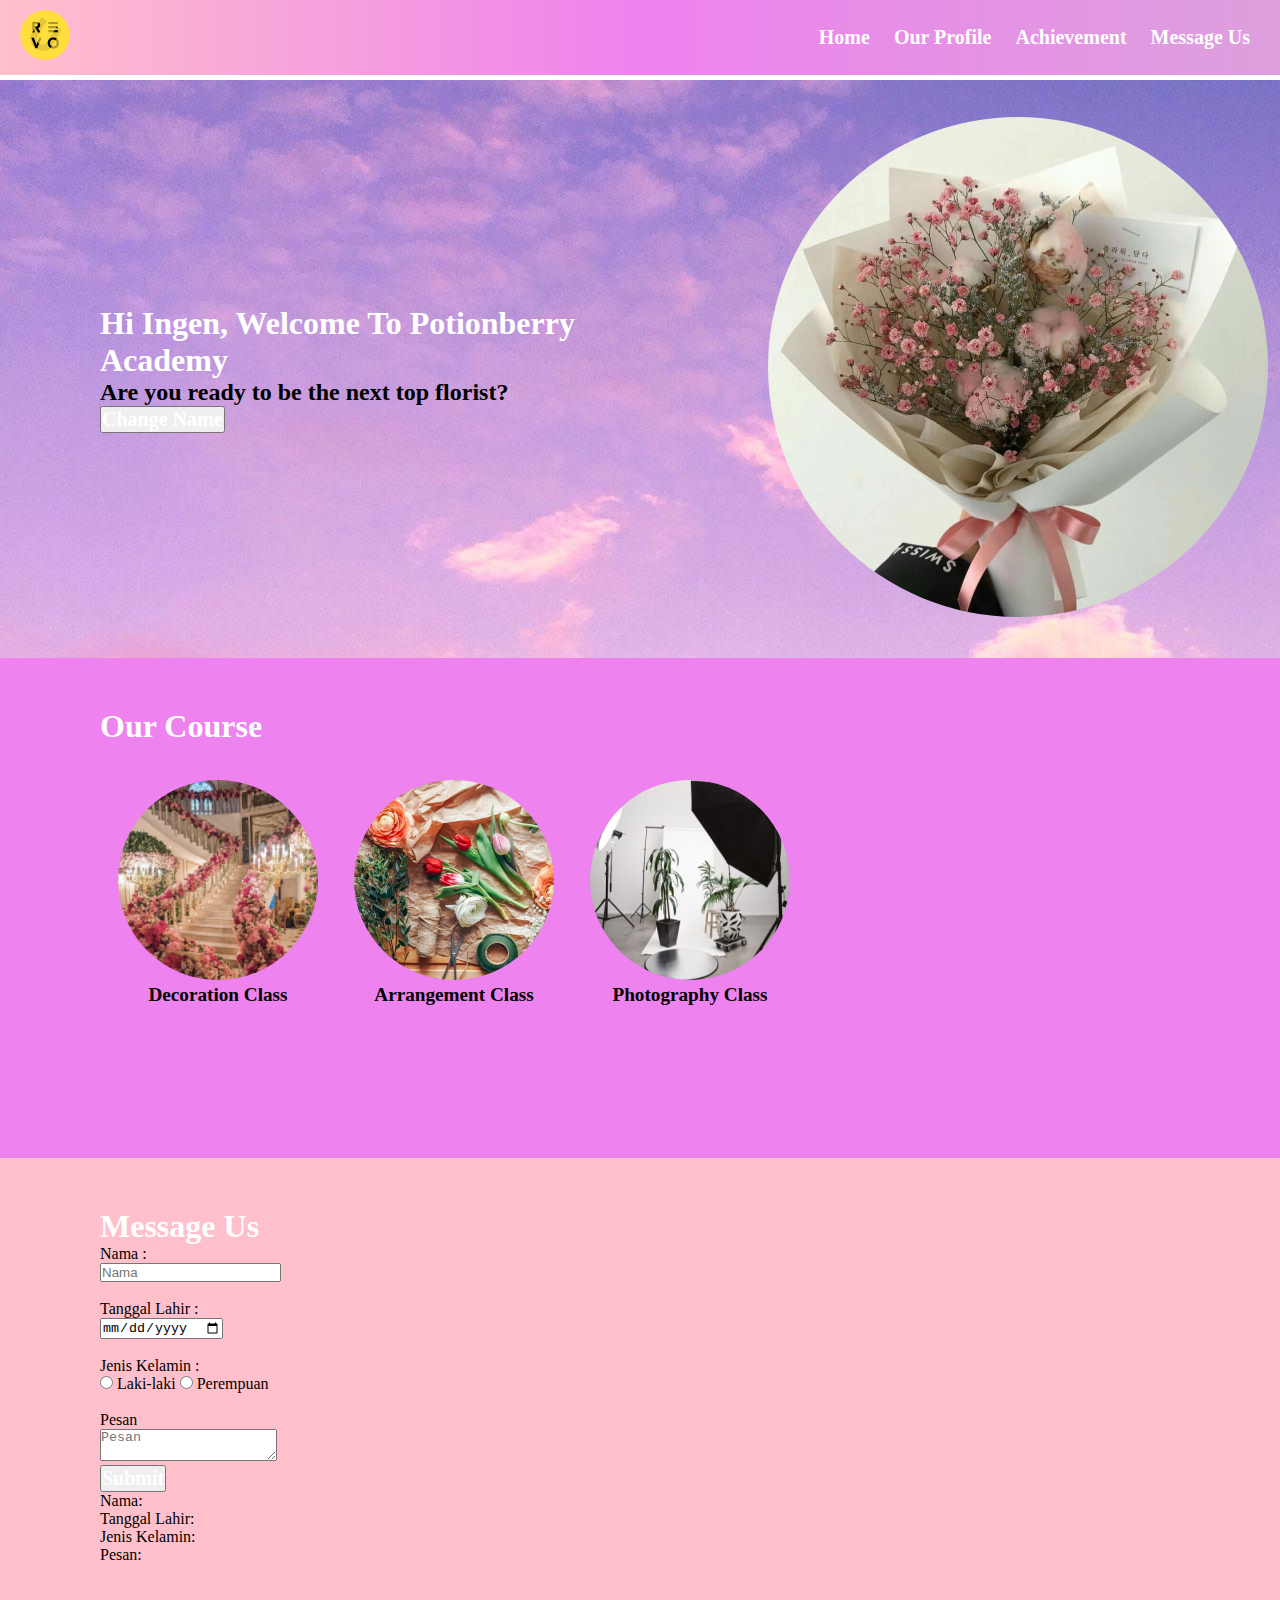
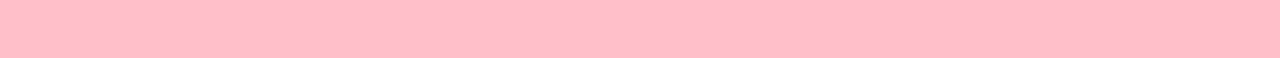
<file: index.html>
<!DOCTYPE html>
<html lang="en">
    <head>
        <meta charset="UTF-8">
        <meta name="viewport" content="width=device-width, initial scale=1.0">
        <link rel="stylesheet" href="css/style.css">
        <title>Potionberry Academy</title>
    </head>
    <body>
        <header>
            <a href="https://revou.co"><img src="Assets/Revou_logo.png" id="picture"></a>
                <nav>
                    <ul id="navigation">
                        <li><a href="index.html">Home</a></li>
                        <li><a href="profile.html">Our Profile</a></li>
                        <li><a href="">Achievement</a></li>
                        <li><a href="">Message Us</a></li>
                    </ul>
                </nav>
        </header>
        <main>
            <div class="space"></div>
            <div class="banner">
                <div id="welcome">
                <h1>Hi <span id="name">Ingen</span>, Welcome To Potionberry Academy</h1>
                <h2>Are you ready to be the next top florist?</h2>
                <button id="tombol">Change Name</button>
                <script src="js/script.js"></script>
                </div>
                <div id="pictwelcome">
                    <img src="Assets/flower.jpg">
                </div>
            </div>
            <div class="course">
                <h1>Our Course</h1>
                <div class="wrapper">
                    <div class="coursetype">
                        <img src="Assets/Decorate.png">
                        <p><h3>Decoration Class</h3></p>
                    </div>
                    <div class="coursetype">
                        <img src="Assets/arrangement.jpg">
                        <p><h3>Arrangement Class</h3></p>
                    </div>
                    <div class="coursetype">
                        <img src="Assets/photography.jpg">
                        <p><h3>Photography Class</h3></p>
                    </div>
                </div>
            </div>
        </main>
        <div class="message">
            <h1>Message Us</h1>
            <form name="message-form" onsubmit="return validateform()">
                    <label for="name">Nama : </label><br>
                    <input placeholder="Nama" type="text" name="full-name"/><br>
                    <br>
                    <label for="tanggal">Tanggal Lahir : </label><br>
                    <input type="date" name="birth-date"/><br>
                    <br>
                    <label for="jenis">Jenis Kelamin :</label><br>
                    <input type="radio" id="male" name="gender" value="male"/>
                    <label for="male">Laki-laki</label>
                    <input type="radio" id="female" name="gender" value="male"/>
                    <label for="female">Perempuan</label><br>
                    <br>
                    <label for="pesan">Pesan</label><br>
                    <textarea placeholder="Pesan" name="messages"></textarea><br>
                    <button id="submit">Submit</button>
            </form>
            <div>
                <p>Nama: <span id="sender-full-name"></span></p>
                <p>Tanggal Lahir: <span id="sender-birth-date"></span></p>
                <p>Jenis Kelamin: <span id="sender-gender"></span></p>
                <p>Pesan: <span id="sender-messages"></span></p>
            </div>
        </div>
    </body>
</html>
</file>
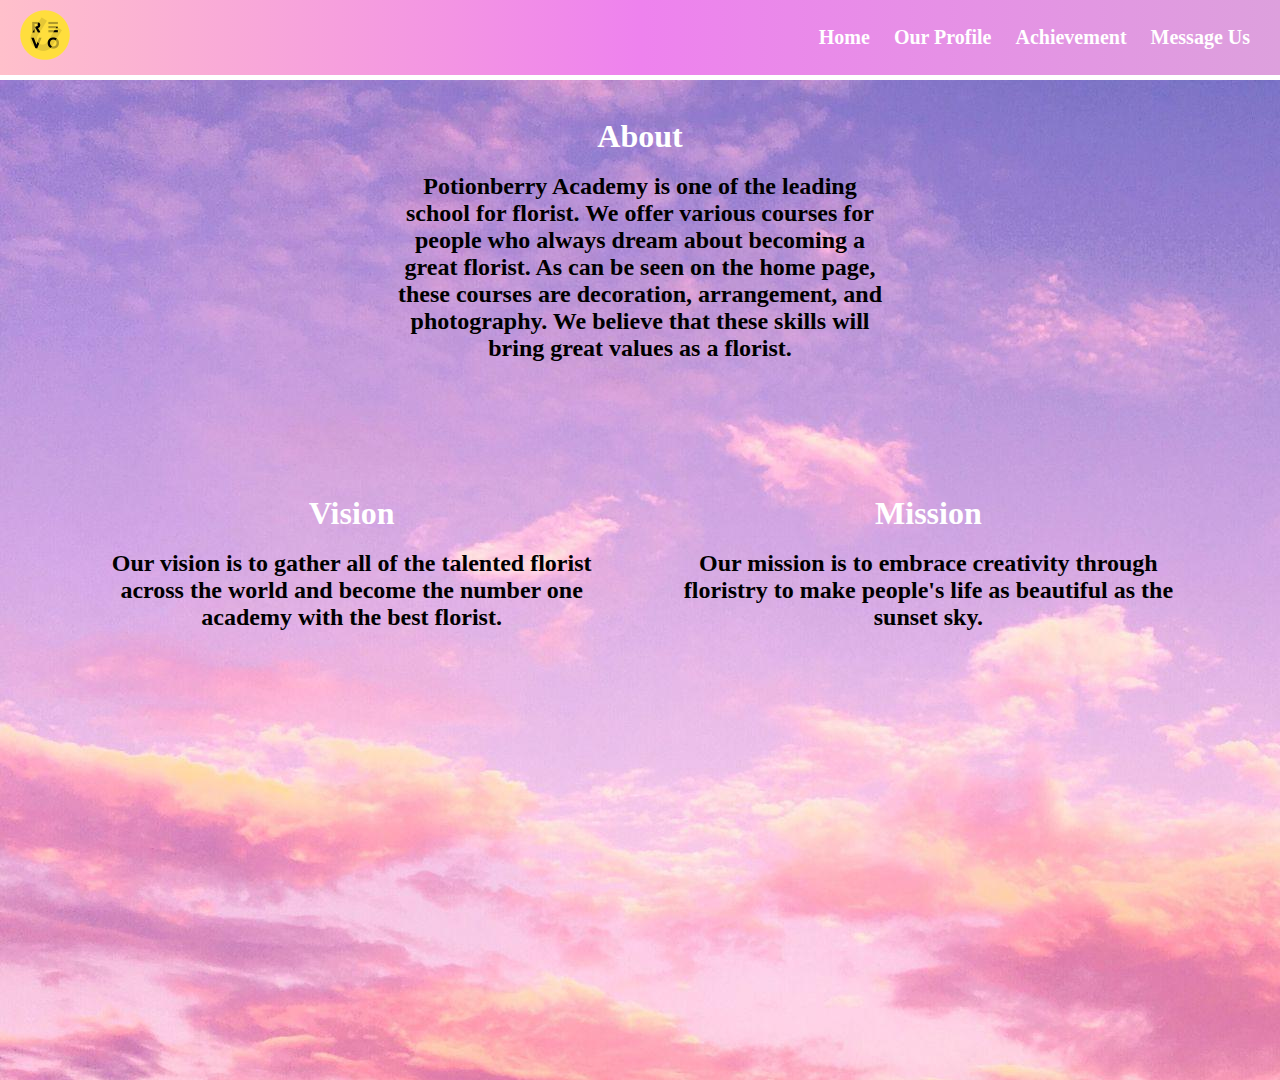
<file: profile.html>
<!DOCTYPE html>
<html lang="en">
    <head>
        <meta charset="UTF-8">
        <meta name="viewport" content="width=device-width, initial scale=1.0">
        <link rel="stylesheet" href="css/style.css">
        <title>Potionberry Profile</title>
    </head>
    <body>
        <header>
            <a href="https://revou.co"><img src="Assets/Revou_logo.png" id="picture"></a>
                <nav>
                    <ul id="navigation">
                        <li><a href="index.html">Home</a></li>
                        <li><a href="profile.html">Our Profile</a></li>
                        <li><a href="">Achievement</a></li>
                        <li><a href="">Message Us</a></li>
                    </ul>
                </nav>
        </header>
        <div class="space"></div>
        <div class="Profile">
            <div class="About">
                <div id="box">
                <h1>About</h1><br>
                <h2>Potionberry Academy is one of the leading school for florist. We offer various courses for people who always dream about becoming a great florist. As can be seen on the home page, these courses are decoration, arrangement, and photography. We believe that these skills will bring great values as a florist.</h2>
                </div>
            </div>
            <div class="visionmission">
                <div id="box">
                <h1>Vision</h1><br>
                <h2>Our vision is to gather all of the talented florist across the world and become the number one academy with the best florist.</h2>
                </div>
                <div id="box">
                <h1>Mission</h1><br>
                <h2>Our mission is to embrace creativity through floristry to make people's life as beautiful as the sunset sky.</h2>
                </div>
            </div>
        </div>
    </body>
</html>
</file>
<file: css/style.css>
*{
    box-sizing: border-box;
    margin: 0;
    padding: 0;
}

#picture {
    height: 50px;
    width: 50px;
}

header {
    background: linear-gradient(90deg,pink,violet,plum);
    display: flex;
    justify-content: space-between;
    align-items: center;
    padding: 10px 20px;
}

li,a,button {
    font-family: "high tower text";
    font-weight: 800;
    font-size: 20px;
    color: white;
    text-decoration: none;
}

#navigation {
    list-style: none;
}

#navigation li {
    display: inline-block;
    padding: 0px 10px;
}

.space {
    background-color: white;
    height: 5px;
}

.banner {
    display: flex;
    align-items: center;
    justify-content: space-between;
    background-image: url(Assets/pink_cloud.jpg);
    height: 578px;
    
}

h1 {
    font-family: "high tower text";
    color: white;
}

h2 {
    font-family: "Century schoolbook";
    color: black;
}

h3 {
    font-family: "Century schoolbook";
    color: black;
    font-size: 1.5vw;
}

#welcome {
    width: 50%;
    padding-left: 100px;
}

#pictwelcome {
    width: 40%; 
}

#pictwelcome img {
    width: 100%;
    max-width: 500px;
    border-radius: 50%;
}

.course {
    background-color: violet;
    height: 500px;
    padding-left: 100px;
    padding-top: 50px;
}

.wrapper {
    display: flex;
    align-items: center;
}

.coursetype {
    text-align: center;
    margin-top: 3%;
    width: 20%;
}

.coursetype img {
    width: 100%;
    max-width: 200px;
    border-radius: 50%;
    
}

.message {
    background-color: pink;
    height: 500px;
    padding-left: 100px;
    padding-top: 50px;
}

.Profile {
    height: 1000px;
    background-image: url(Assets/pink_cloud.jpg);
}

.About {
    display: flex;
    justify-content: center;
    align-items: center;
}

#box {
    text-align: center;
    width: 500px;
    height: 300px;
    margin: 3%;
}

.visionmission {
    display: flex;
    justify-content: center;
    align-items: center;
}
</file>
